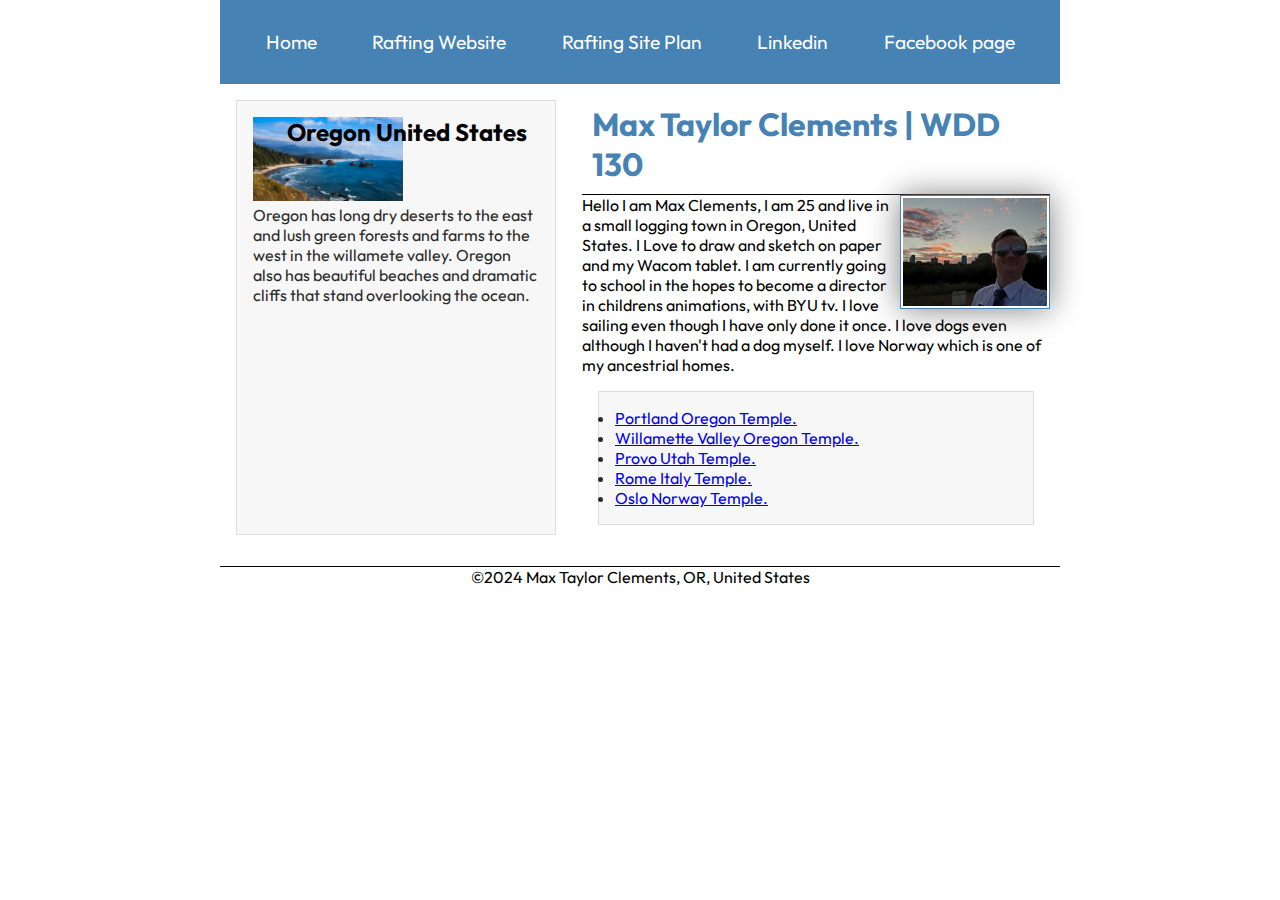
<file: index.html>
<!DOCTYPE html>
<html lang="en-US">

<head>
    <meta charset="utf-8">
    <meta name="viewport" content="width=device-width,initial-scale=1.0">
    <title>Max Clements | WDD 130</title>
    <meta name="description" content="Max Clements, WDD 130, this pages purpose is to help me develop knowledge and skills in web development, and to describe myself a little">
    <meta name="author" content="Max Clements">
    <link rel="stylesheet" href="styles/styles.css">
</head>

<body>
    <header>
        <nav>
            <a href="#">Home</a>
            <a href="wwr/">Rafting Website</a>
            <a href="wwr/site-plan-rafting.html">Rafting Site Plan</a>
            <a href="https://www.linkedin.com/in/max-clements-13b18382/">Linkedin</a>
            <a href="https://www.facebook.com/profile.php?id=100064784922934">Facebook page</a>
        </nav>
    </header>
    <div class="grid">
    <main>
        <h1>Max Taylor Clements | WDD 130</h1>
        <img src="images/profile.jpg" 
             alt="Max Taylor Clements standing in front of Fort Worth Texas" 
             width="200">
        <p>
            Hello I am Max Clements, I am 25 and live in a small logging town in Oregon, United States. 
            I Love to draw and sketch on paper and my Wacom tablet.
            I am currently going to school in the hopes to become a director in childrens animations,
            with BYU tv. I love sailing even though I have only done it once.
            I love dogs even although I haven't had a dog myself. I love Norway which is one of my ancestrial homes.  
        </p>
        <ul class="box">
            <li><a href="https://www.churchofjesuschrist.org/temples/details/portland-oregon-temple?lang=eng" target="_blank">Portland Oregon Temple.</a></li>
            <li><a href="https://www.churchofjesuschrist.org/temples/details/willamette-valley-oregon-temple?lang=eng" target="_blank">Willamette Valley Oregon Temple.</a></li>
            <li><a href="https://www.churchofjesuschrist.org/temples/details/provo-utah-temple?lang=eng" target="_blank">Provo Utah Temple.</a></li>
            <li><a href="https://www.churchofjesuschrist.org/temples/details/rome-italy-temple?lang=eng" target="_blank">Rome Italy Temple.</a></li>
            <li><a href="https://www.churchofjesuschrist.org/temples/details/oslo-norway-temple?lang=eng" target="_blank">Oslo Norway Temple.</a></li>
        </ul>
    </main>

    <aside class="box">
        <h2>Oregon United States</h2>
        <img src="images/oregon.jpg" 
        alt="Oregon coast with mountains, trees, ocean, clouds, and blue sky.">
        <p>Oregon has long dry deserts to the east and lush green forests and farms to the west in the willamete valley.
            Oregon also has beautiful beaches and dramatic cliffs that stand overlooking the ocean.
        </p>
    </aside>
    </div>

    <footer>
        <p>
            &copy;2024 Max Taylor Clements, OR, United States
        </p>
    </footer>
</body>
<!-- 3/14/2024 -->
</html>
</file>
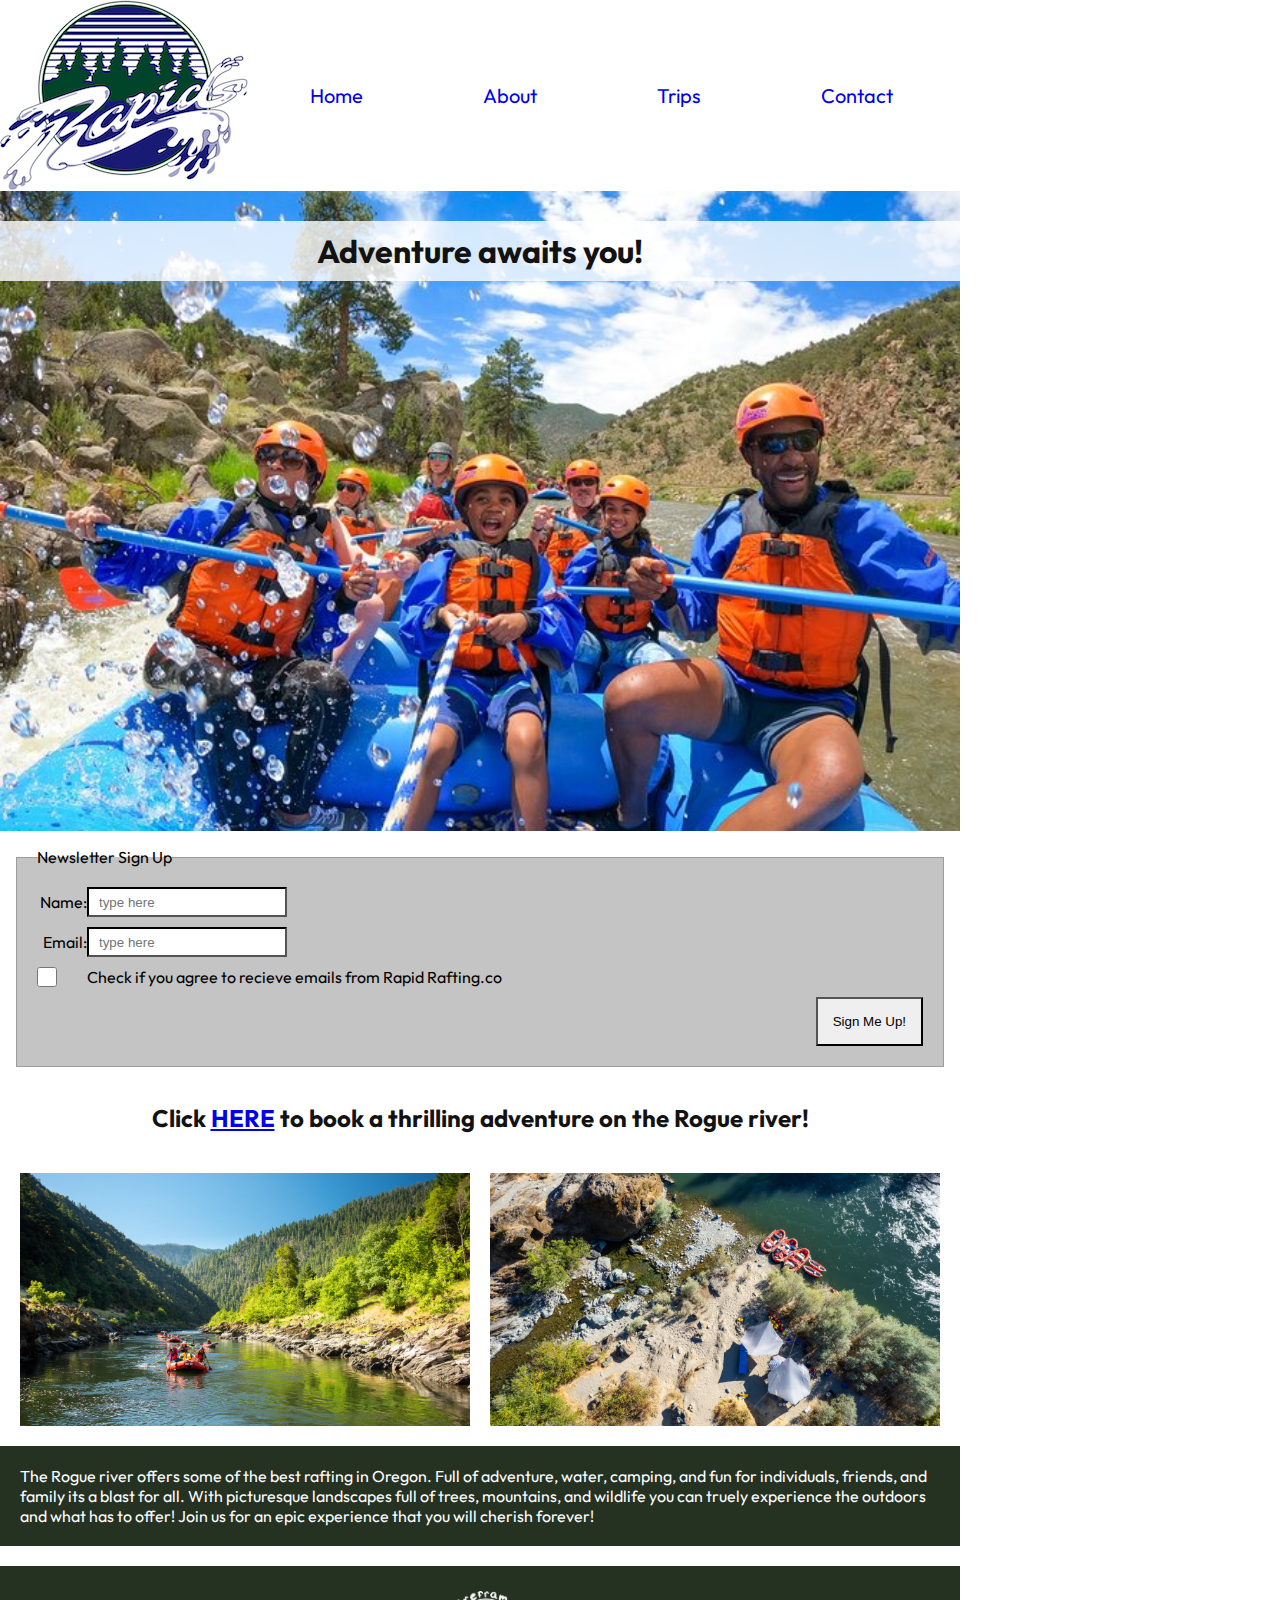
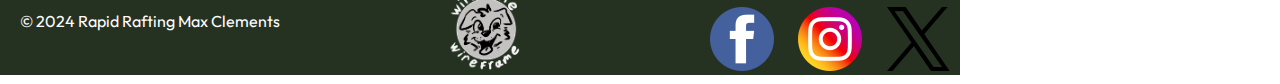
<file: wwr/index.html>
<!doctype html>

<html lang="en-US">

<head>
    <meta charset="UTF-8">
    <meta name="viewport" content="width=device-width,initial-scale=1.0">
    <link rel="stylesheet" href="styles/rafting.css">
    <title>Max Clements | WDD 130 | Home Page - Rapids Rafting</title>
    <meta name="description"
        content="This is the home page where you can navigate to other parts of our site and learn a bit about us and what we do for you">
    <meta name="author" content="Max Clements">
</head>


<body>

    <header>
        <nav>
            <img class="header_logo" src="images/Rapids_logo2.jpg" alt="Rafting Logo">
            <a href="index.html">Home</a>
            <a href="about.html">About</a>
            <a href="trips.html">Trips</a>
            <a href="contact.html">Contact</a>
        </nav>
    </header>

    <main>
        <div class="hero">
            <img src="images/rafting hero2.jpg" alt="People smiling and white water rafting">
            <h1>Adventure awaits you!</h1>
        </div>
        <fieldset class="newsletter_home_form">
            <legend>Newsletter Sign Up</legend>
            <div class="newsletter_home_question">
                <label for="q1">Name:</label>
                <input type="text" id="q1" name="q1" placeholder="type here">
            </div>
            <div class="newsletter_home_question">
                <label for="q2">Email:</label>
                <input type="text" id="q2" name="q2" placeholder="type here">
            </div>
            <div class="newsletter_home_question">
                <input type="checkbox" id="agree" name="agree">
                <label class="checkbox_label" for="agree">Check if you agree to recieve emails from Rapid Rafting.co</label>
            </div>
            <div class="newsletter_home_submit">
                <button>Sign Me Up!</button>
            </div>
        </fieldset>
        <section class="home_trip_link">
            <h2>Click 
                <a href="trips.html">HERE</a>
                to book a thrilling adventure on the Rogue river!</h2>
        </section>
        <section class="home_img">
            <img src="images/Rogue-River-Rafting2.jpg" alt="A group of people rafting on the Rogue river">
            <img src="images/Rogue-River-Rafting3.jpg" alt="Camping at along the rogue river during a rafting trip">
        </section>
        <section class="home_description">
            <p>The Rogue river offers some of the best rafting in Oregon. Full of adventure, water, camping,
                and fun for individuals, friends, and family its a blast for all. 
                With picturesque landscapes full of trees, mountains, and wildlife you can truely 
                experience the outdoors and what has to offer! Join us for an epic experience that you will cherish 
                forever!
            </p>
        </section>
    </main>

    <footer>
        <p>&copy; 2024 Rapid Rafting Max Clements</p>
        <nav class="sociallinks">
            <a class="wireframe_logo1" href="https://mxclemweb.github.io/wdd130/wwr/wireframe_home.html">
                <img src="images/wireframe_logo.png " alt="wireframe link">
            <a href="https://www.facebook.com/">
                <img src="images/facebook1.webp" alt="Facebook icon">
            </a>
            <a
                href="https://www.googleadservices.com/pagead/aclk?sa=L&ai=DChcSEwjdjbSe9_SEAxVIKq0GHTIiDbgYABAAGgJwdg&ase=2&gclid=Cj0KCQjwwMqvBhCtARIsAIXsZpb7twdRXc4VRTDpdWMGARMnrPguZrqyRf8hiKmeBfUxvKiE929PgxEaApMtEALw_wcB&ohost=www.google.com&cid=CAESV-D2SBrxWFnEAZsE0KCXbvpyBi5n2njYwuuwup8hZsEgg5zM-1z7XFulpPseolR2YVJ-5_CGjWe-7ZfxWBx5XoA-jrM1DnTO0iq_0QofuPNJO5u-zIlHag&sig=AOD64_0kZnkD4OFrK0poRU73Nm2ppeniMQ&q&nis=4&adurl&ved=2ahUKEwjJ6K2e9_SEAxWyAjQIHeD5AiwQ0Qx6BAgGEAE">
                <img src="images/insta1webp.webp" alt="Instagram icon">
            </a>
            <a href="https://twitter.com/?lang=en">
                <img src="images/X1.webp" alt="X/twitter icon">
            </a>
        </nav>
    </footer>

</body>

</html>
</file>
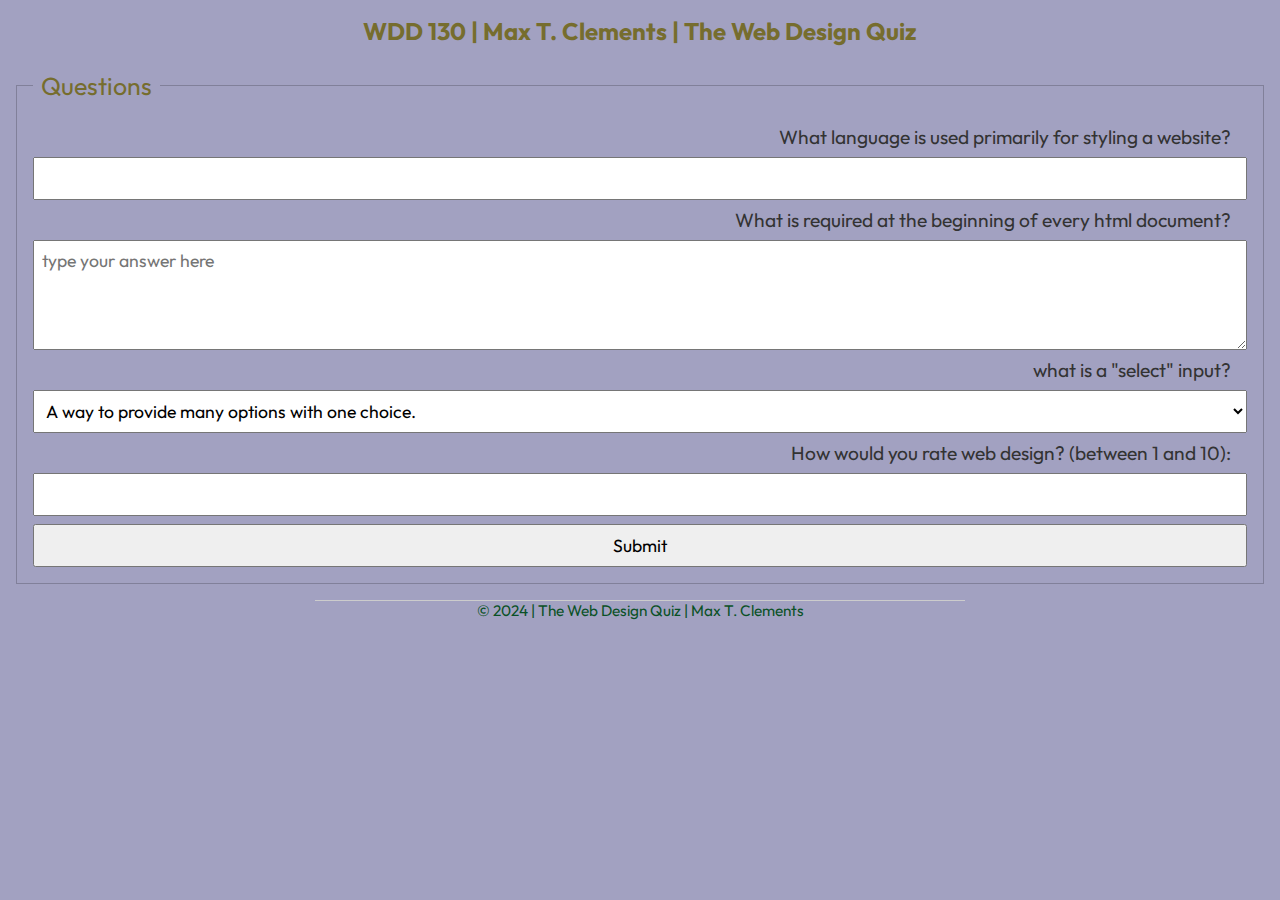
<file: quiz.html>
<!DOCTYPE html>
<html lang="en-US">

<head>
    <meta charset="utf-8">
    <meta name="viewport" content="width=device-width,initial-scale=1.0">
    <title>Max Clements | WDD 130 | Quiz</title>
    <meta name="description" content="Max Clements, WDD 130, This is my quis page">
    <meta name="author" content="Max Clements">
    <link rel="stylesheet" href="styles/quiz.css">
</head>

<body>
    <header>
        <h1>WDD 130 | Max T. Clements | The Web Design Quiz</h1>
    </header>
    <form>
        <feildset>
        </feildset>
        <fieldset>
           
            <legend>Questions</legend>
            <label for="q1">What language is used primarily for styling a website?</label>
            <input type="text" id="q1" name="q1">
            <label for="q2">What is required at the beginning of every html document?</label>
            <textarea name="q2" id="q2" rows="4" placeholder="type your answer here"></textarea>
            <label for="q3">what is a "select" input?</label>
            <select name="q3" id="q3">
                <option value="correct">A way to provide many options with one choice.</option>
                <option value="false">A single option</option>
                <option value="false">A giant poodle</option>
            </select>
            <label for="q4">How would you rate web design? (between 1 and 10):</label>
            <input type="number" id="q4" name="q4" min="1" max="10">
            <input type="submit">
        </fieldset>
    </form>
    <footer>
        <p>&copy 2024 | The Web Design Quiz | Max T. Clements </p>
    </footer>
</body>
</html>
</file>
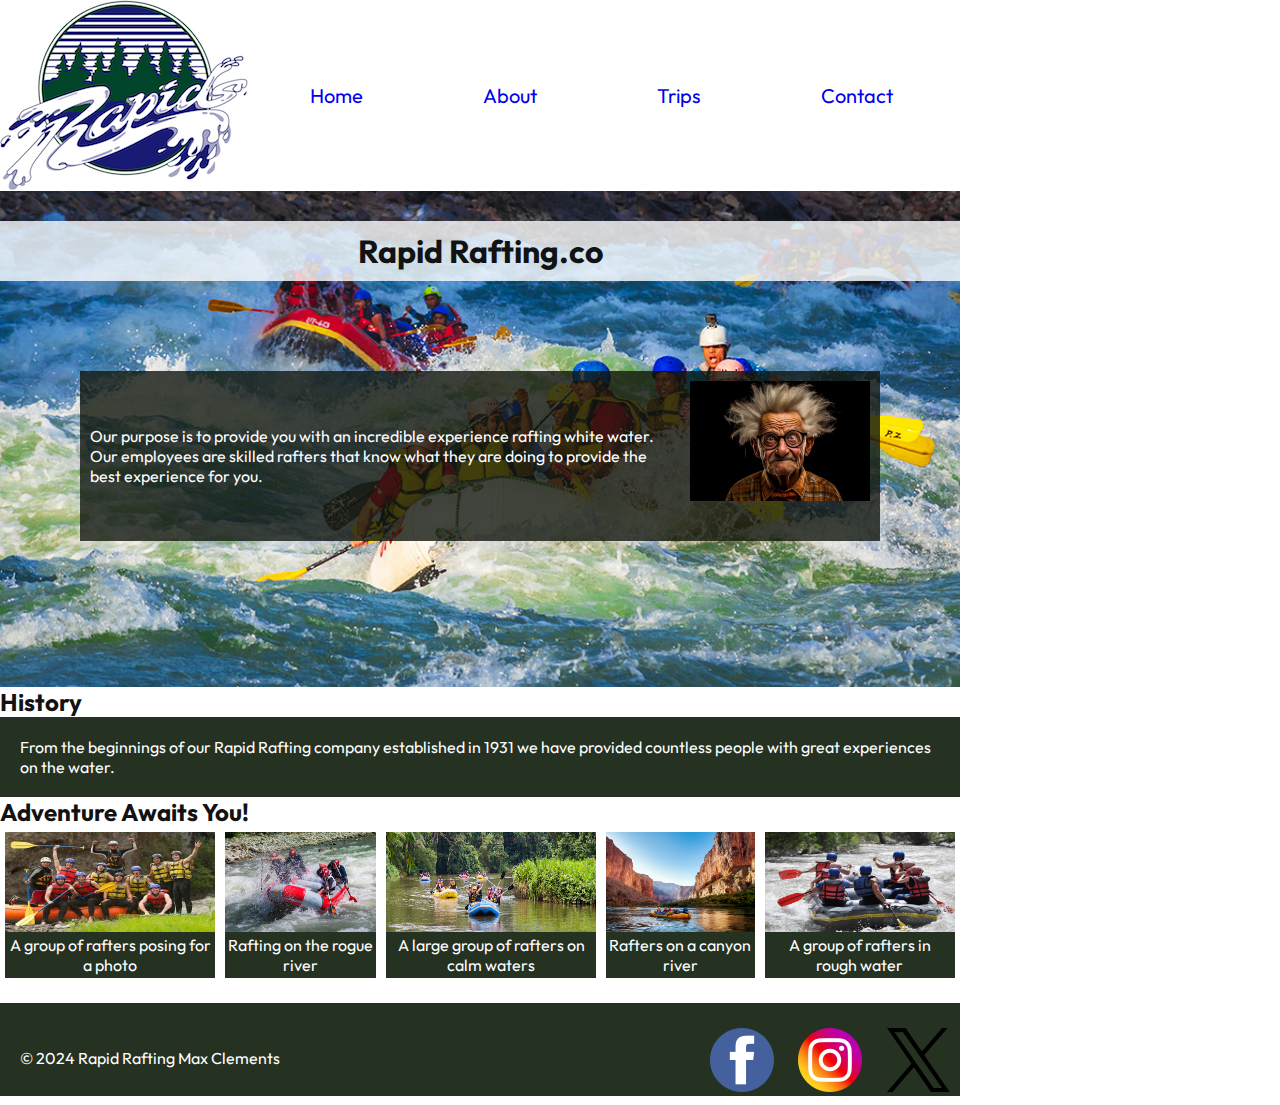
<file: wwr/about.html>
<!doctype html>

<html lang="en-US">

<head>
    <meta charset="UTF-8">
    <meta name="viewport" content="width=device-width,initial-scale=1.0">
    <link rel="stylesheet" href="styles/rafting.css">
    <title>Max Clements | WDD 130 | About Us - Rapids Rafting</title>
    <meta name="description"
        content="The about page contains our history, our purpose, and photos of rafting. the purpose of the page is to provide users with more context about us">
    <meta name="author" content="Max Clements">
</head>


<body>

    <header>
        <nav>
            <img class="header_logo" src="images/Rapids_logo2.jpg" alt="Rafting Logo">
            <a href="index.html">Home</a>
            <a href="about.html">About</a>
            <a href="trips.html">Trips</a>
            <a href="contact.html">Contact</a>
        </nav>
    </header>

    <main>
        <div class="hero">
            <img src="images/rafting12_1024.jpg" alt="People white water rafting">
            <h1>Rapid Rafting.co</h1>
            <article>
                <img src="images/crazy_rafting_employee.jpg" alt="A crazy looking employee">
                <p>Our purpose is to provide you with an incredible experience rafting white water.
                     Our employees are skilled rafters that know what they are doing to provide 
                     the best experience for you. 
                </p>
            </article>
        </div>
        <h2>History</h2>
        <section class="history_section" >         
            <p class="p1">From the beginnings of our Rapid Rafting company established in 1931 we have provided countless people
                with great experiences on the water.</p>
        </section>
        <h2>Adventure Awaits You!</h2>
        <section class="images_5">
            <figure>
                <img class="img" src="images/rafting1.jpg" alt="A group of people in rafting gear posing for a group photo">
                <figcaption>A group of rafters posing for a photo</figcaption>
            </figure>
            <figure>                
                <img class="img" src="images/rafting2.jpg" alt="Four people rafting">
                <figcaption>Rafting on the rogue river</figcaption>
            </figure>
            <figure>                
                <img class="img" src="images/rafting3.jpg" alt="Groups of people in rafts on a calm section of a river">
                <figcaption>A large group of rafters on calm waters</figcaption>
            </figure>
            <figure>                
                <img class="img" src="images/rafting4.jpg" alt="A beautiful scene of canyons and a river with people rafting">
                <figcaption>Rafters on a canyon river</figcaption>
            </figure>
            <figure>                
                <img class="img" src="images/rafting5.jpg" alt="A group of people on a raft">
                <figcaption>A group of rafters in rough water</figcaption>
            </figure>
        </section>
    </main>

    <footer>
        <p>&copy; 2024 Rapid Rafting Max Clements</p>
        <nav class="sociallinks">
            <a href="https://www.facebook.com/">
                <img src="images/facebook1.webp" alt="Facebook icon">
            </a>
            <a
                href="https://www.googleadservices.com/pagead/aclk?sa=L&ai=DChcSEwjdjbSe9_SEAxVIKq0GHTIiDbgYABAAGgJwdg&ase=2&gclid=Cj0KCQjwwMqvBhCtARIsAIXsZpb7twdRXc4VRTDpdWMGARMnrPguZrqyRf8hiKmeBfUxvKiE929PgxEaApMtEALw_wcB&ohost=www.google.com&cid=CAESV-D2SBrxWFnEAZsE0KCXbvpyBi5n2njYwuuwup8hZsEgg5zM-1z7XFulpPseolR2YVJ-5_CGjWe-7ZfxWBx5XoA-jrM1DnTO0iq_0QofuPNJO5u-zIlHag&sig=AOD64_0kZnkD4OFrK0poRU73Nm2ppeniMQ&q&nis=4&adurl&ved=2ahUKEwjJ6K2e9_SEAxWyAjQIHeD5AiwQ0Qx6BAgGEAE">
                <img src="images/insta1webp.webp" alt="Instagram icon">
            </a>
            <a href="https://twitter.com/?lang=en">
                <img src="images/X1.webp" alt="X/twitter icon">
            </a>
        </nav>
    </footer>

</body>

</html>
</file>
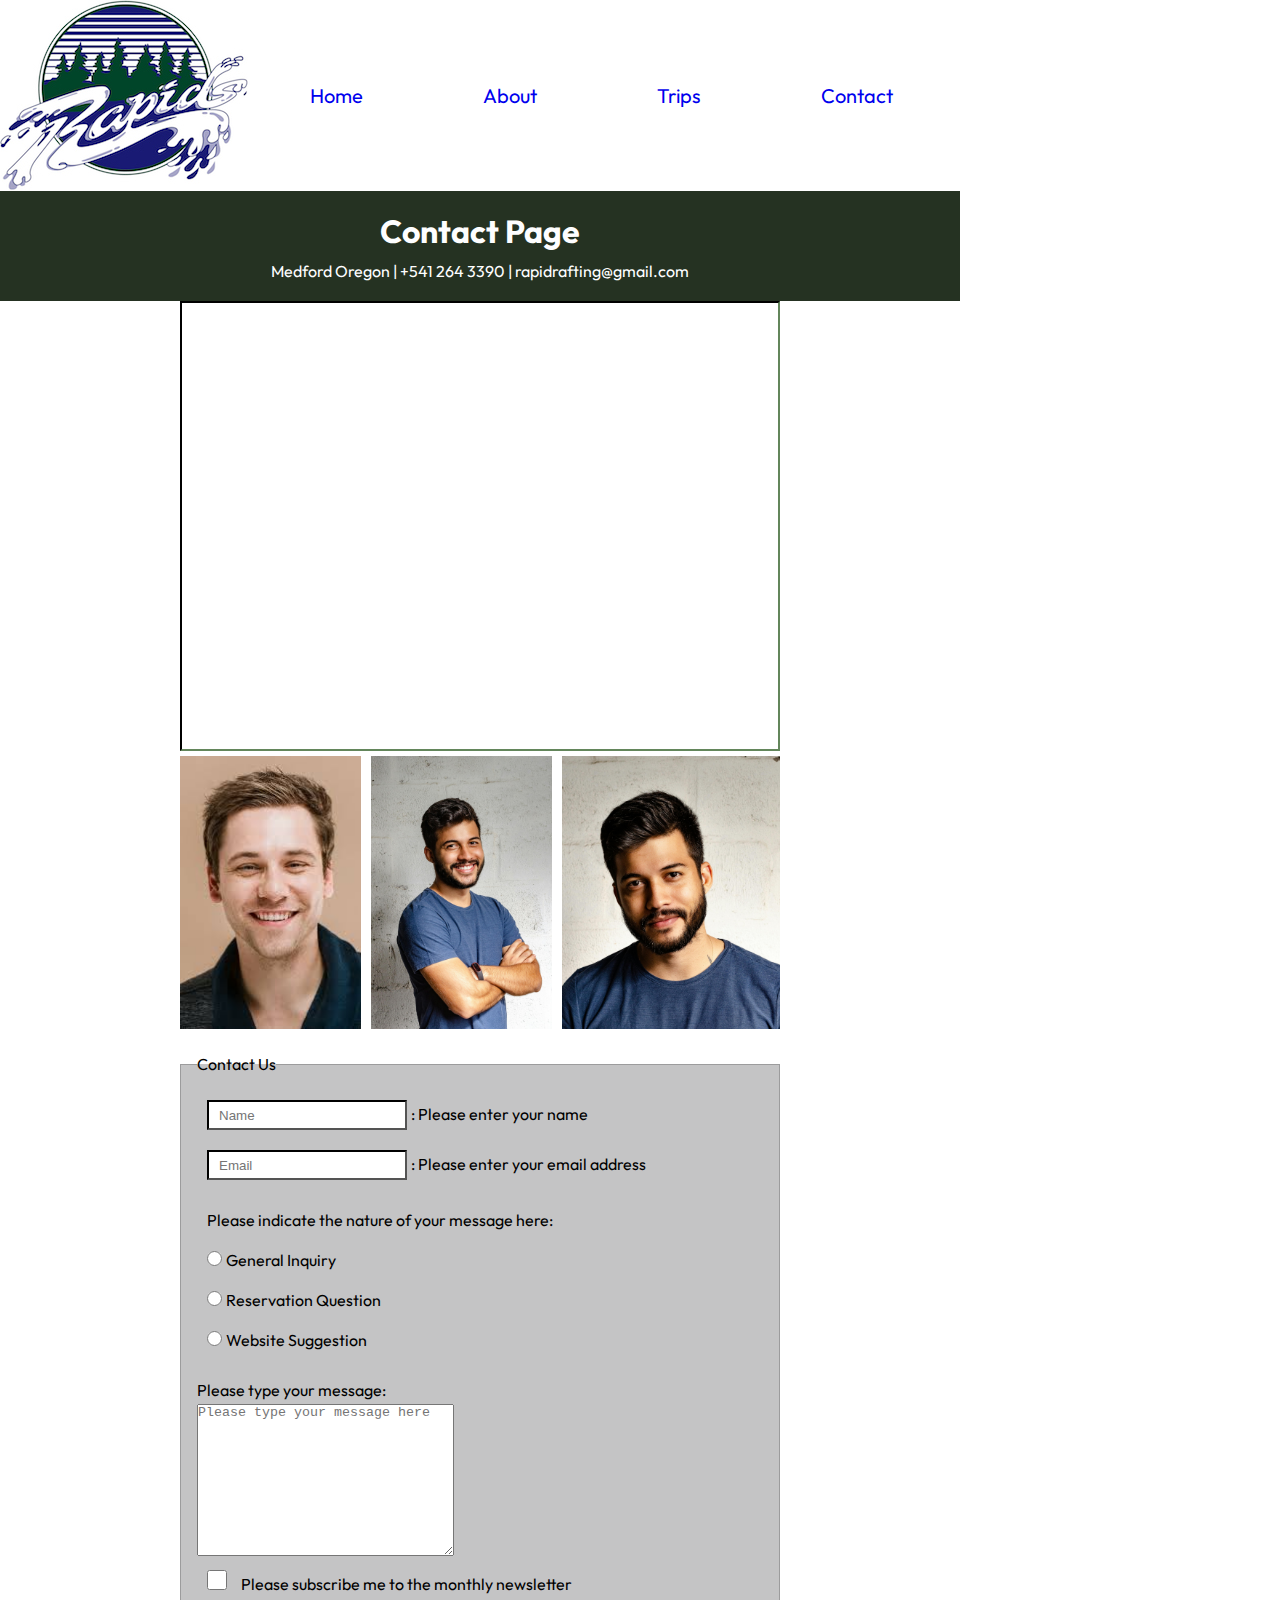
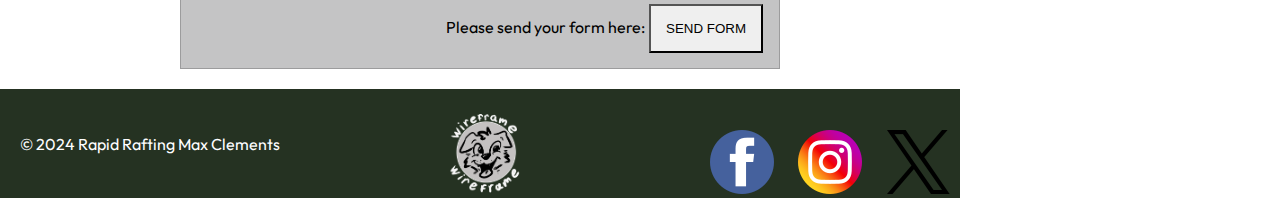
<file: wwr/contact.html>
<!doctype html>

<html lang="en-US">

<head>
    <meta charset="UTF-8">
    <meta name="viewport" content="width=device-width,initial-scale=1.0">
    <link rel="stylesheet" href="styles/rafting.css">
    <title>Max Clements | WDD 130 | Contact us - Rapids Rafting</title>
    <meta name="description"
        content="The contact page has our contact information so the user may contact us at rapid rafting">
    <meta name="author" content="Max Clements">
</head>


<body>

    <header>
        <nav>
            <img src="images/Rapids_logo2.jpg" alt="Rafting Logo">
            <a href="index.html">Home</a>
            <a href="about.html">About</a>
            <a href="trips.html">Trips</a>
            <a href="contact.html">Contact</a>
        </nav>
    </header>

    <main>
        <div>
            <section class="contact">
                <h1 class="contact_pg_h1">Contact Page</h1>
                <p class="company_contact_info">Medford Oregon | +541 264 3390 | rapidrafting@gmail.com</p>
            </section>
        </div>
        <div class="map">
            <iframe
                src="https://www.google.com/maps/embed?pb=!1m18!1m12!1m3!1d266500.9084863803!2d-123.36459791740592!3d42.439507267840355!2m3!1f0!2f0!3f0!3m2!1i1024!2i768!4f13.1!3m3!1m2!1s0x54c584e9d36e8ab5%3A0x2a0ba4dc53615704!2sRogue%20River%2C%20OR!5e0!3m2!1sen!2sus!4v1711858576988!5m2!1sen!2sus"
                width="600" height="450" allowfullscreen="" loading="lazy"
                referrerpolicy="no-referrer-when-downgrade"></iframe>
        </div>
        <section>
            <div class="employee">
                <div class="e">
                    <img src="images/employee1.jpg" alt="A smiling male employee for rapid rafting">
                </div>
                <div class="e">
                    <img src="images/employee2.jpg" alt="A second smiling male employee for rapid rafting">
                </div>
                <div class="e">
                    <img src="images/employee3jpg.jpg"
                        alt="A third male employee that is the twin of the second. He is also smiling">
                </div>
            </div>
        </section>
        <section>
            <div class="contat_form">
                <form>
                    <fieldset class="contact_field">
                        <legend>Contact Us</legend>
                        <div class="q1">
                            <input type="text" id="q1" name="q1" placeholder="Name">
                            <label for="q1">: Please enter your name</label>
                        </div>
                        <div class="q1">
                            <input type="text" id="q2" name="q2" placeholder="Email">
                            <label for="q2">: Please enter your email address</label>
                        </div>
                        <div class="radio_title">
                            <label for="q3">Please indicate the nature of your message here:</label><br>
                        </div>
                        <div class="q">
                            <input type="radio" id="q3" name="contact question" value="general inquiry">
                            <label for="q3">General Inquiry</label><br>
                        </div>
                        <div class="q">
                            <input type="radio" id="q4" name="contact question" value="general inquiry">
                            <label for="q4">Reservation Question</label><br>
                        </div>
                        <div class="q">
                            <input type="radio" id="q5" name="contact question" value="general inquiry">
                            <label for="q5">Website Suggestion</label><br>
                        </div>
                        <div class="qtext">
                            <label for="texttarea_box1">Please type your message:</label>
                            <textarea name="texttarea_box1" id="texttarea_box1" cols="30" rows="10" placeholder="Please type your message here"></textarea>
                        </div>
                        <div class="q">
                            <input type="checkbox" id="q6" name="subscribe" value="subscribe">
                            <label for="q6" class="newsletter_subscribe">Please subscribe me to the monthly newsletter</label>
                        </div>
                        <div class="submit">
                            <Label for="s1">Please send your form here:</Label>
                            <button type="submit" id="s1">SEND FORM</button>
                        </div>
                    </fieldset>
                </form>
            </div>
        </section>
    </main>

    <footer>
        <p>&copy; 2024 Rapid Rafting Max Clements</p>

        <nav class="sociallinks">
            <a class="wireframe_logo1" href="https://mxclemweb.github.io/wdd130/wwr/wireframe_contact.html">
                <img src="images/wireframe_logo.png " alt="wireframe link">
            </a>
            <a href="https://www.facebook.com/">
                <img src="images/facebook1.webp" alt="Facebook icon">
            </a>
            <a
                href="https://www.googleadservices.com/pagead/aclk?sa=L&ai=DChcSEwjdjbSe9_SEAxVIKq0GHTIiDbgYABAAGgJwdg&ase=2&gclid=Cj0KCQjwwMqvBhCtARIsAIXsZpb7twdRXc4VRTDpdWMGARMnrPguZrqyRf8hiKmeBfUxvKiE929PgxEaApMtEALw_wcB&ohost=www.google.com&cid=CAESV-D2SBrxWFnEAZsE0KCXbvpyBi5n2njYwuuwup8hZsEgg5zM-1z7XFulpPseolR2YVJ-5_CGjWe-7ZfxWBx5XoA-jrM1DnTO0iq_0QofuPNJO5u-zIlHag&sig=AOD64_0kZnkD4OFrK0poRU73Nm2ppeniMQ&q&nis=4&adurl&ved=2ahUKEwjJ6K2e9_SEAxWyAjQIHeD5AiwQ0Qx6BAgGEAE">
                <img src="images/insta1webp.webp" alt="Instagram icon">
            </a>
            <a href="https://twitter.com/?lang=en">
                <img src="images/X1.webp" alt="X/twitter icon">
            </a>
        </nav>
    </footer>

</body>

</html>
</file>
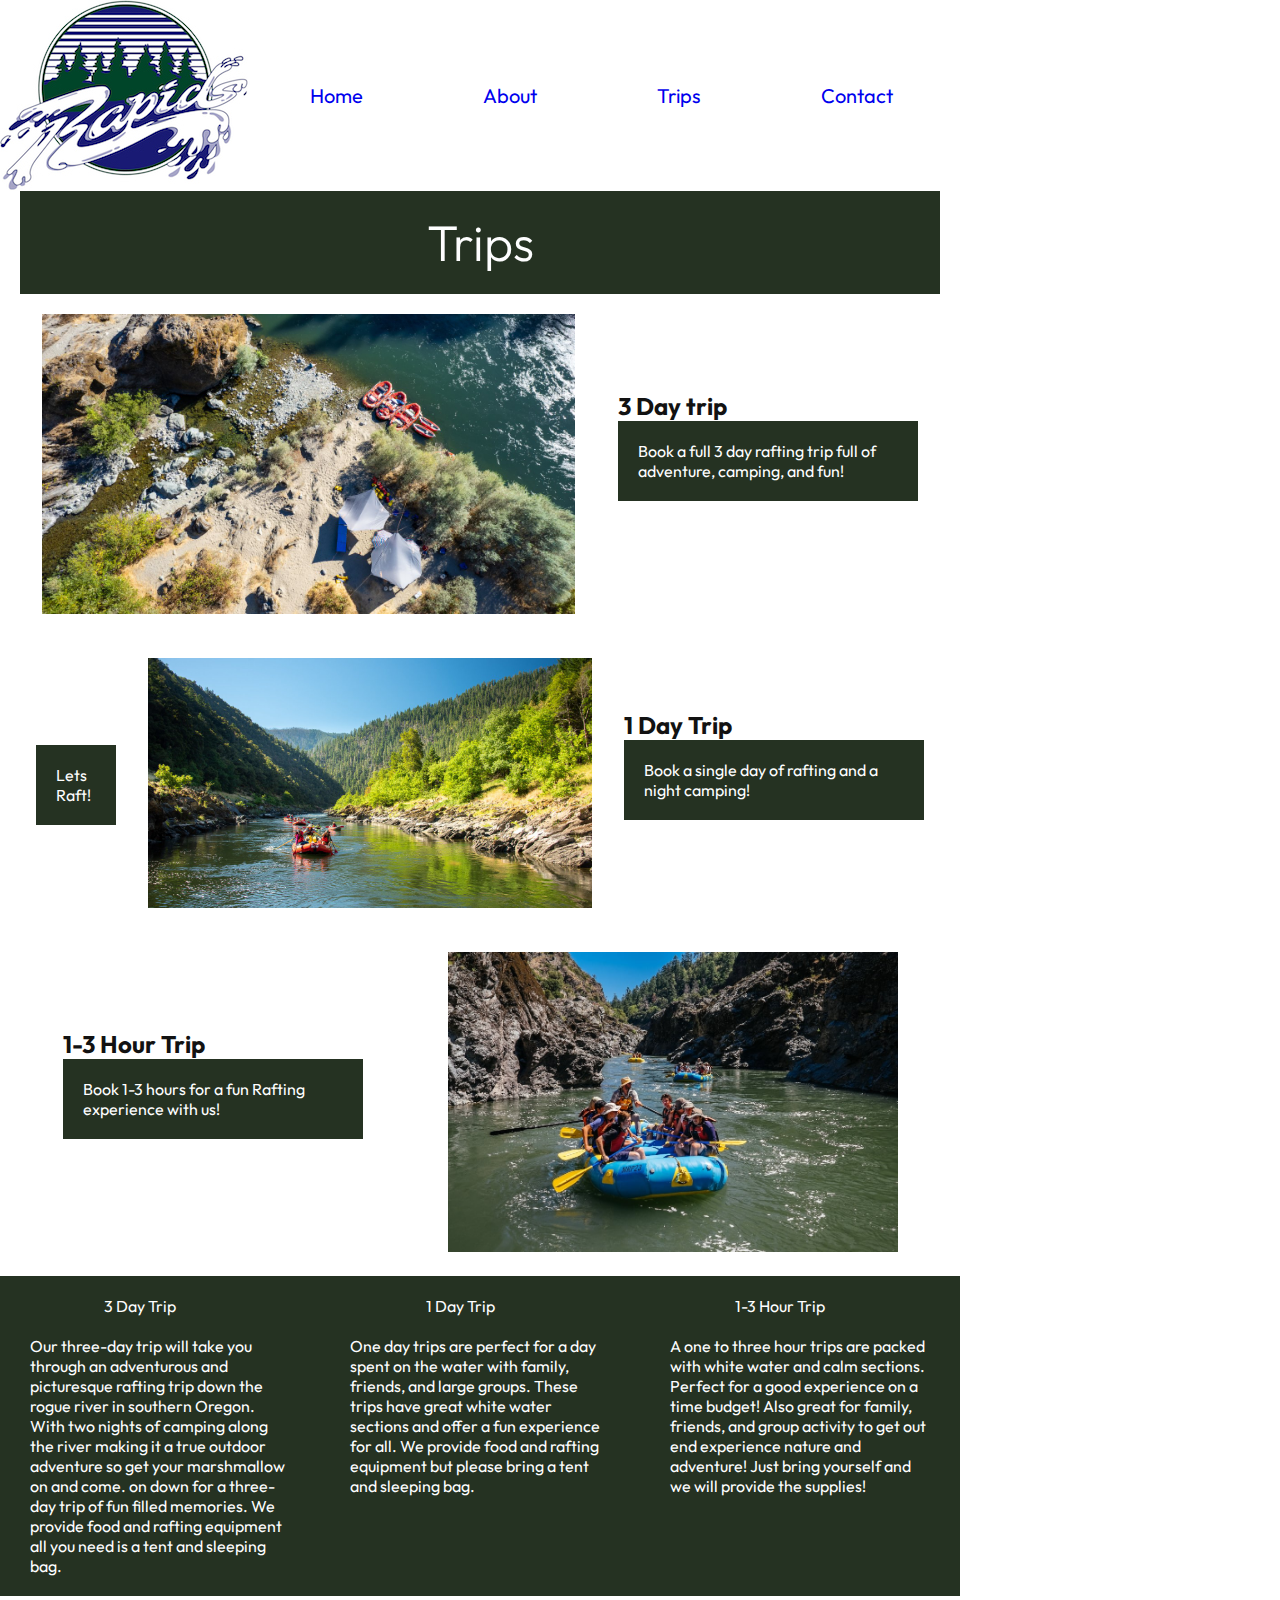
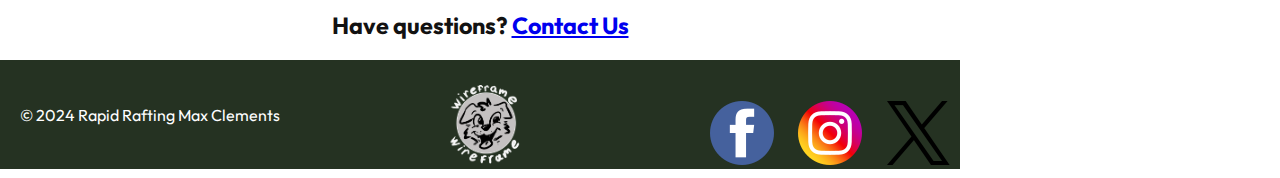
<file: wwr/trips.html>
<!doctype html>

<html lang="en-US">

<head>
    <meta charset="UTF-8">
    <meta name="viewport" content="width=device-width,initial-scale=1.0">
    <link rel="stylesheet" href="styles/rafting.css">
    <title>Max Clements | WDD 130 | Trips - Rapids Rafting</title>
    <meta name="description"
        content="This is the trips page where you may book a rafting trip at various available times and durations with us at rapid rafting!">
    <meta name="author" content="Max Clements">
</head>



<body>

    <header>
        <nav>
            <img src="images/Rapids_logo2.jpg" alt="Rafting Logo">
            <a href="index.html">Home</a>
            <a href="about.html">About</a>
            <a href="trips.html">Trips</a>
            <a href="contact.html">Contact</a>
        </nav>
    </header>

    <main>
        <section class="trip_title">
            <div>
                <p>Trips</p>
            </div>
        </section>
        <section class="three_day_trip">
            <div>
                <img src="images/Rogue-River-Rafting3.jpg" alt="Camping at along the rogue river during a rafting trip">
            </div>

            <div class="txt_box_p_one">
                <h2>3 Day trip</h2>
                <p>Book a full 3 day rafting trip full of adventure, camping, and fun!</p>
            </div>
        </section>
        <section class="one_day_trip">
            <div class="p_extra">
                <p>Lets Raft!</p>
            </div>
            <div>
                <img src="images/Rogue-River-Rafting2.jpg" alt="A group of people rafting on the Rogue river">
            </div>
            <div class="txt_box_p_two">
                <h2>1 Day Trip</h2>
                <p>Book a single day of rafting and a night camping!</p>
            </div>
        </section>
        <section class="one-three_hour_trip">
            <div class="txt_box_p_three">
                <h2>1-3 Hour Trip</h2>
                <p>Book 1-3 hours for a fun Rafting experience with us!</p>
            </div>
            <div>
                <img src="images/Rogue-River-Rafting1.jpg" alt="A group of people rafting on the Rogue river">
            </div>
        </section>
        <section class="txt_detail_trips">
            <div class="txt_three_details">
                <p class="p_one_title">3 Day Trip</p>
                <p class="p_one_txt">Our three-day trip will take you through an adventurous and picturesque rafting
                    trip down the rogue river in southern Oregon. With two nights of camping along
                    the river making it a true outdoor adventure so get your marshmallow on and come.
                    on down for a three-day trip of fun filled memories. We provide food and rafting equipment all you need is a tent and sleeping bag.</p>
            </div>
            <div class="txt_three_details">
                <p class="p_one_title">1 Day Trip</p>
                <p class="p_one_txt">One day trips are perfect for a day spent on the water with
                    family, friends, and large groups. These trips have great white water sections
                    and offer a fun experience for all. We provide food and rafting equipment but please bring a tent and sleeping bag.</p>
            </div>
            <div class="txt_three_details">
                <p class="p_one_title">1-3 Hour Trip</p>
                <p class="p_one_txt">A one to three hour trips are packed with white water and calm
                    sections. Perfect for a good experience on a time budget! Also great for family, friends,
                    and group activity to get out end experience nature and adventure! Just bring yourself and we will provide 
                    the supplies!
                </p>
            </div>
        </section>
        <section class="contact_link_action">
            <h3>Have questions?
            <a href="contact.html">Contact Us</a></h3>
        </section>
    </main>

    <footer>
        <p>&copy; 2024 Rapid Rafting Max Clements</p>

        <nav class="sociallinks">
            <a class="wireframe_logo1" href="https://mxclemweb.github.io/wdd130/wwr/wireframe_trips.html">
                <img src="images/wireframe_logo.png " alt="wireframe link">
            </a>
            <a href="https://www.facebook.com/">
                <img src="images/facebook1.webp" alt="Facebook icon">
            </a>
            <a
                href="https://www.googleadservices.com/pagead/aclk?sa=L&ai=DChcSEwjdjbSe9_SEAxVIKq0GHTIiDbgYABAAGgJwdg&ase=2&gclid=Cj0KCQjwwMqvBhCtARIsAIXsZpb7twdRXc4VRTDpdWMGARMnrPguZrqyRf8hiKmeBfUxvKiE929PgxEaApMtEALw_wcB&ohost=www.google.com&cid=CAESV-D2SBrxWFnEAZsE0KCXbvpyBi5n2njYwuuwup8hZsEgg5zM-1z7XFulpPseolR2YVJ-5_CGjWe-7ZfxWBx5XoA-jrM1DnTO0iq_0QofuPNJO5u-zIlHag&sig=AOD64_0kZnkD4OFrK0poRU73Nm2ppeniMQ&q&nis=4&adurl&ved=2ahUKEwjJ6K2e9_SEAxWyAjQIHeD5AiwQ0Qx6BAgGEAE">
                <img src="images/insta1webp.webp" alt="Instagram icon">
            </a>
            <a href="https://twitter.com/?lang=en">
                <img src="images/X1.webp" alt="X/twitter icon">
            </a>
        </nav>
    </footer>

</body>




</html>
</file>
<file: styles/styles.css>
@import url('https://fonts.googleapis.com/css2?family=Outfit:wght@100..900&display=swap');

* {
    margin:0;
    padding:0;
    box-sizing:border-box;
    font-family: outfit;
}

header, footer, .grid {
    margin: 0 auto;
    max-width: 840px;
    
}

nav {
    display: flex;
    justify-content: space-evenly;
    align-items: center;
    background-color: steelblue;
    padding: 10px;
    font-size: 1.2rem;
}

nav a {
    text-decoration: none;
    color: white;
    display: block;
    padding: 20px;
}

h1 {
    color: steelblue;
    border-bottom: .1px solid black;
    padding: 10px;
}

/* Class Selectors */

.box {
    margin:1rem;
    border: 1px solid rgba(0,0,0,.1);
    padding:1rem;
    background-color: rgb(247, 247, 247);
    color: rgb(42, 42, 42);
}

main img {
    width: 150px;
    height: auto;
    border: 1px solid steelblue;
    padding: 2px;
    box-shadow: 0 0 30px gray;
    float: right;
}

p {
    padding: 0;
}
.grid{
    display: grid;
}

main {
    grid-column: 2/3;
    margin: 10px;
}

aside {
    width: 20rem;
    border: 1px solid rgba(0,0,0,0.2);
    grid-column: 1/2;
    grid-row: 1/2;
    position: relative;
}

aside h2 {
    color: black;
    position: absolute;
    left: 50px;
}

aside img {
    width: 150px;
    height: auto;
    
}

footer {
    margin-top: 15px;
    border-top: 1px solid #000;
    text-align: center;
}
</file>
<file: wwr/styles/rafting.css>
@import url('https://fonts.googleapis.com/css2?family=Outfit:wght@100..900&display=swap');


:root {
    --primary-color: #121212;
    --secondary-color: #006729;
    --accent1-color: #253222;
    --accent2-color: #FEFEFF;

    --heading-font: '____', outfit;
    --paragraph-font: '____', outfit;

    --nav-background-color: #FEFEFF;
    --nav-link-color: #0D0E44;
    --nav-hover-link-color: #0D0E44;
    --nav-hover-background-color: #253222;
}

header {
    display: grid;
    grid-template-columns: 100px auto;
}

header nav{
    display: flex;
    flex-direction: row;
    justify-content: space-around;
    align-items: center;
}

header nav a{
    font-size: 20px;
    font-family: var(--heading-font);
    padding: 60px;
    text-decoration: none;
}

div.hero {
    position: relative;
    align-content: center;
}

.hero img {
    display: block;
    width: 100%;
    height: auto;
}

.hero h1 {
    position: absolute;
    top: 30px;
    left: 0px;
    width: 100%;
    display: block;
    text-align: center;
    background: rgba(255, 255, 255, 0.8);
    padding: 10px 0px 10px 0px;
}

.hero article {
    background: rgba(16, 23, 15, 0.8);
    position: absolute;
    left: 80px;
    width: 800px;
    display: block;
    top: 180px;
}

.hero article img {
    width:200px;
    float: right;
    padding: 10px;
}

.hero article p {
    padding: 55px 10px;
    background: none;
}

h1, h2, h3, h4, h5, h6 {
    font-family: var(--heading-font);
    color: var(--primary-color);
}

p {
    padding: 20px;
    background-color: var(--accent1-color);
    color: var(--accent2-color);
    font-family: var(--paragraph-font); 
}

input[type='text']{
    padding-left: 10px;
}

.img{
    height: 100px;
}

.images_5 {
    display: flex;
    flex-direction: row;
    align-items: center;
    justify-content: flex-start;
}

figure{
    display: flex;
    flex-flow: column;
    padding: 5px;
    max-width: 220px;
    margin: auto;
}

figcaption{
    background-color: var(--accent1-color);
    color: var(--accent2-color);
    font-family: var(--paragraph-font);
    padding: 3px;
    text-align: center;
}

nav.sociallinks a {
    text-decoration: none;
    padding: 10px;
}

footer{
    display: flex;
    flex-direction: row;
    justify-content: space-between;
    background-color: var(--nav-hover-background-color);
    padding-top: 25px;
    margin-top: 20px;
}

body {
    width: 960px;
}

.wireframe_logo1 img{
    height: 80px;
    padding-right: 160px;
}

*{
    margin: 0;
    padding: 0;
    box-sizing: border-box;
}

fieldset{
    display: grid;
    grid-gap: .5rem;
    margin: 1rem;
    border: 1px solid rgba(0,0,0,0.2);
    padding: 1rem;
}

.contact{
    text-align: center;
}

.contact_pg_h1{
    padding-top: 20px;
    background-color: var(--accent1-color);
    color: var(--accent2-color);
}

.company_contact_info{
    padding-bottom: 20px;
    padding-top: 10px;
    background-color: var(--accent1-color);
    color: var(--accent2-color);
}

.map iframe{
    display: block;
    margin-left: auto;
    margin-right: auto;
    border-color: #253222;
}

nav.sociallinks a {
    text-decoration: none;
}

body {
    width: 960px;
}

.employee{
    display: flex;
    justify-content: center;
}

.e img{
    height: 283px;
    flex: 40%;
    padding: 5px;
}

.contact_field{
    display: block;
    margin: 1rem;
    border: 1px solid rgba(0,0,0,0.2);
    padding: 1rem;
    width: 600px;
    height: 615px;
    background-color: #c4c4c5;
    margin-left: auto;
    margin-right: auto;
}
    
.q1{
    padding: 10px;
}

.q{
    padding: 10px;
}
input[type=radio]{
    width: 15px;
    height: 15px;
} 
input[type=checkbox]{
    height: 20px;
    width: 20px;
    margin-right: 10px;
}
input[type=text]{
    width: 200px;
    height: 30px;
    border-color: #000000;
}

.qtext label{
    display: block;
    padding-bottom: 4px;
    padding-top: 20px;
}
.submit{
    float: right;
}

button{
    padding: 15px;
    border-color: #000000;
}

label{
    font-family: var(--paragraph-font);
}

.radio_title{
    padding-top: 20px;
    padding-bottom: 10px;
    padding-left: 10px;
}

legend{
    font-family: var(--paragraph-font);
}





.trip_title{
    text-align: center;
    font-size: 50px;
    background-color: var(--accent1-color);
    margin-left: 20px;
    margin-right: 20px;
    font-weight: 300;
}

.three_day_trip{
    display: flex;
    align-items: center;
    justify-content: space-around;
    padding: 20px;
}

.three_day_trip img{
    height: 300px;    
}

.txt_box_p_one{
    width: 300px;
    margin-bottom: 40px;
}

.one_day_trip{
     display: flex;
     justify-content: space-around;
     align-items: center;
     padding: 20px;
}

.one_day_trip img{
    height: 250px; 
}

.p_extra{
    width: 80px;
}

.txt_box_p_two{
    width: 300px;
    margin-bottom: 40px;
}

.one-three_hour_trip{
    display: flex;
    justify-content: space-around;
    align-items: center;
    padding: 20px;
}

.one-three_hour_trip img{
     width: 450px;
}

.txt_box_p_three{
    width: 300px;
    margin-bottom: 40px;
}

.txt_detail_trips{
    display: flex;
    justify-content: space-around;
    background-color: var(--accent1-color);
}

.contact_link_action{
    display: flex;
    justify-content: center;
    padding-top: 15px;
    font-family: var(--heading-font);
    font-size: 20px;
}

.txt_three_details{
    display: flex;
    flex-direction: column;
    align-items: center;
}

.p_one_title{
    padding-right: 60px;
    padding-bottom: 0px;
}

.txt_three_details .p_one_txt{
    width: 300px;
}




.home_trip_link{
    display: grid;
    place-items: center;
    padding: 20px;
}

.home_img{
    padding: 20px;
    display: grid;
    grid-template-columns: repeat(auto-fit, minmax(400px, 1fr));
    gap: 20px;
}

.home_img img{
    width: 100%;
}

.home_description{
    display: grid;
    place-items: center;
}

.newsletter_home_form{
    display: grid;
    background-color: #c4c4c5;
    padding: 20px;
    gap: 10px;
}

.newsletter_home_question{
    display: grid;
    grid-template-columns: 50px auto;
    align-items: center;
}

.newsletter_home_question label{
    text-align: right;
}

.newsletter_home_question .checkbox_label {
    text-align: left;
}

.newsletter_home_submit{
    display: flex;
    justify-content: flex-end;
}
</file>
<file: styles/quiz.css>
@import url('https://fonts.googleapis.com/css2?family=Outfit:wght@100..900&display=swap');


:root {
    --primary-color: #766d2e;
    --secondary-color: #0a5126;
    --accent1-color: #6d5312;
    --accent2-color: #FEFEFF;

    --heading-font: '____', outfit;
    --paragraph-font: '____', outfit;

    --nav-background-color: #FEFEFF;
    --nav-link-color: #0D0E44;
    --nav-hover-link-color: #0D0E44;
    --nav-hover-background-color: #A2A1C1;
}

*{
    margin: 0;
    padding: 0;
    box-sizing: border-box;
}

body{
    font-family: var(--paragraph-font);
    font-size: 1.2em;
    color: #333;
    background: #A2A1C1;
}

header {
    margin: 0 auto;
    width: 650px;
}

h1, h2, h3 {
    margin: 1rem;
    font-size: 1.5rem;
    color: var(--primary-color);
    text-align: center;
}

fieldset{
    display: grid;
    grid-gap: .5rem;
    margin: 1rem;
    border: 1px solid rgba(0,0,0,0.2);
    padding: 1rem;
}

legend{
    padding: 0.5rem;
    color: var(--primary-color);
    font-size: 1.3em;
}

label, input, button, select, textarea{
    font-family: var(--paragraph-font);
}

label{
    text-align: right;
    padding-right: 1rem;
}

input, select, textarea{
    padding: 0.5rem;
    font-size: 1.1rem;
}

input[type="checkbox"]{
    width: 22px;
    height: 22px;
    vertical-align: bottom;
}

button{
    margin: 1rem;
    background-color: var(--secondary-color);
    color: var(--primary-color);
    border: none;
    border-radius: 5rem;
    padding: .75rem;
    font-size: 1.2rem;
}

button:hover {
    background-color: var(--primary-color);
}

footer{
    margin: 1rem auto 0;
    width: 650px;
    text-align: center;
    font-size: 0.8em;
    color: var(--secondary-color);
    border-top: 1px solid #ccc;
}
</file>
